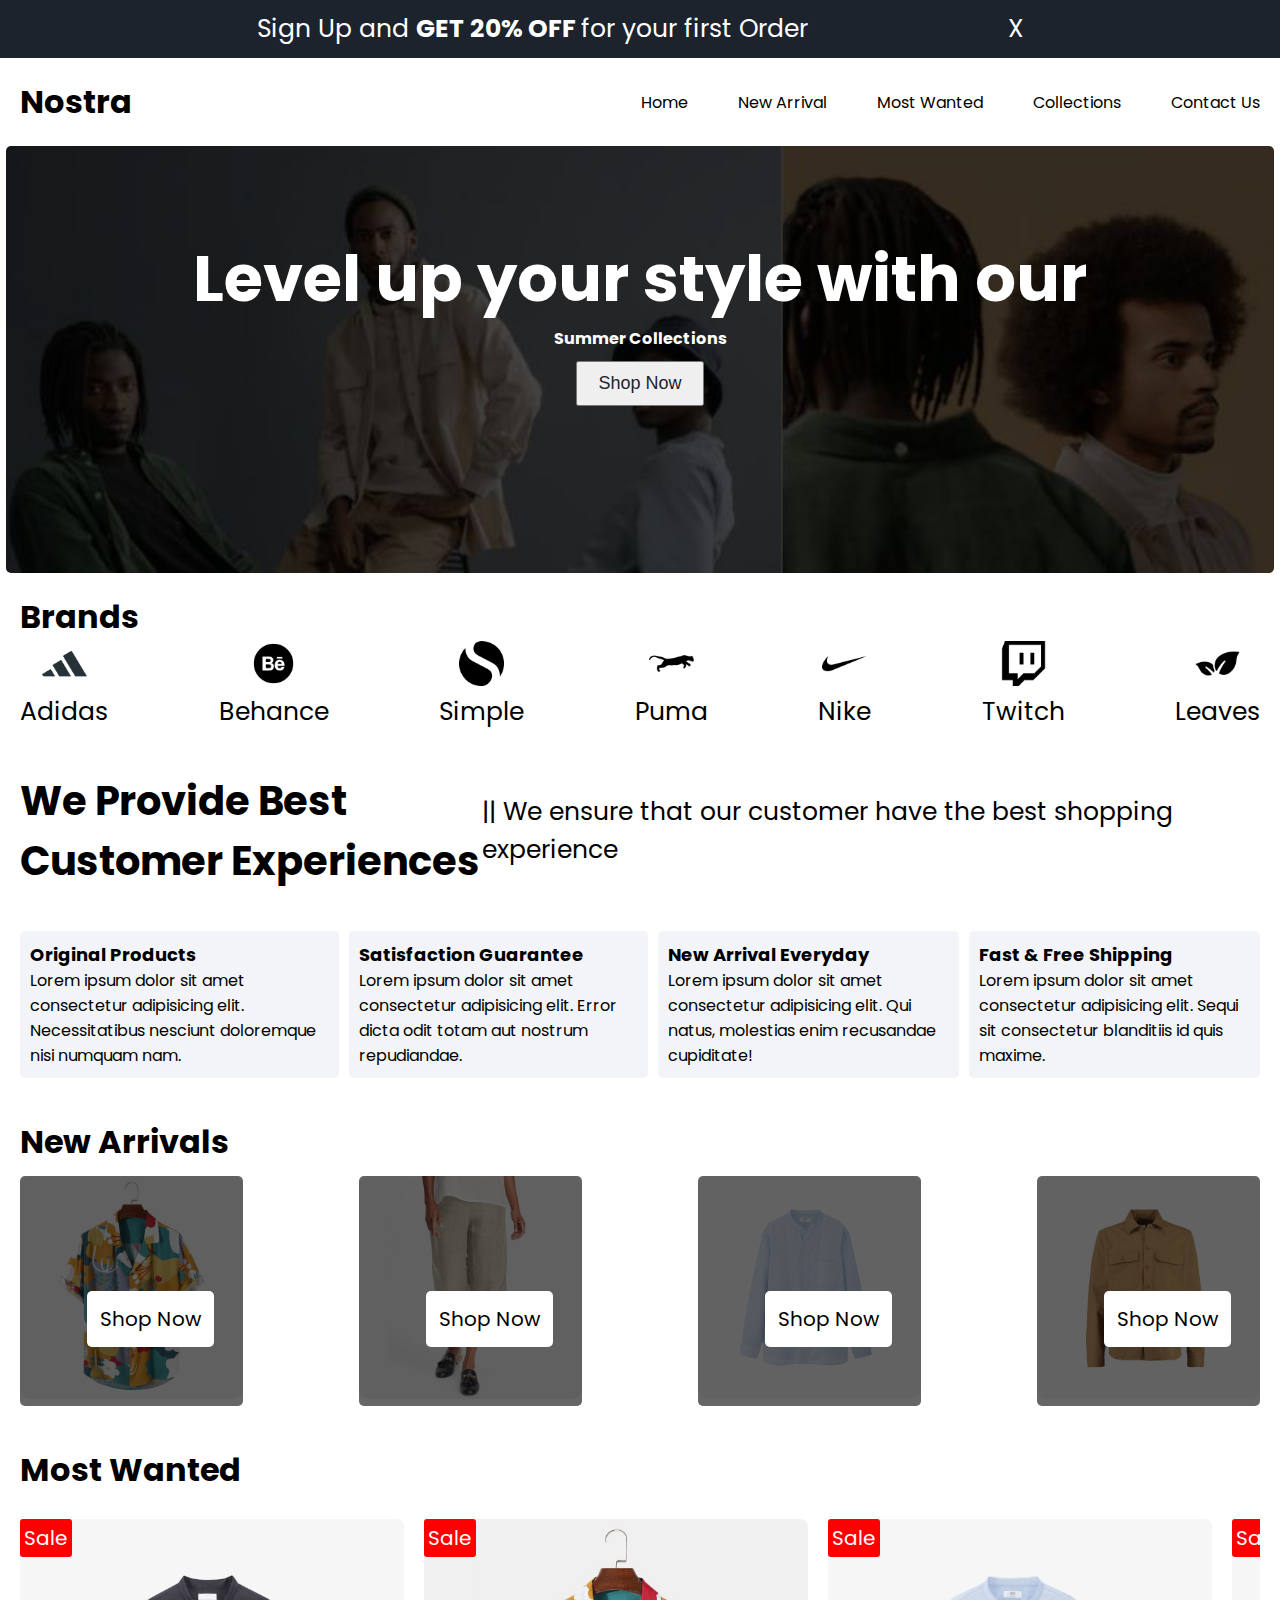
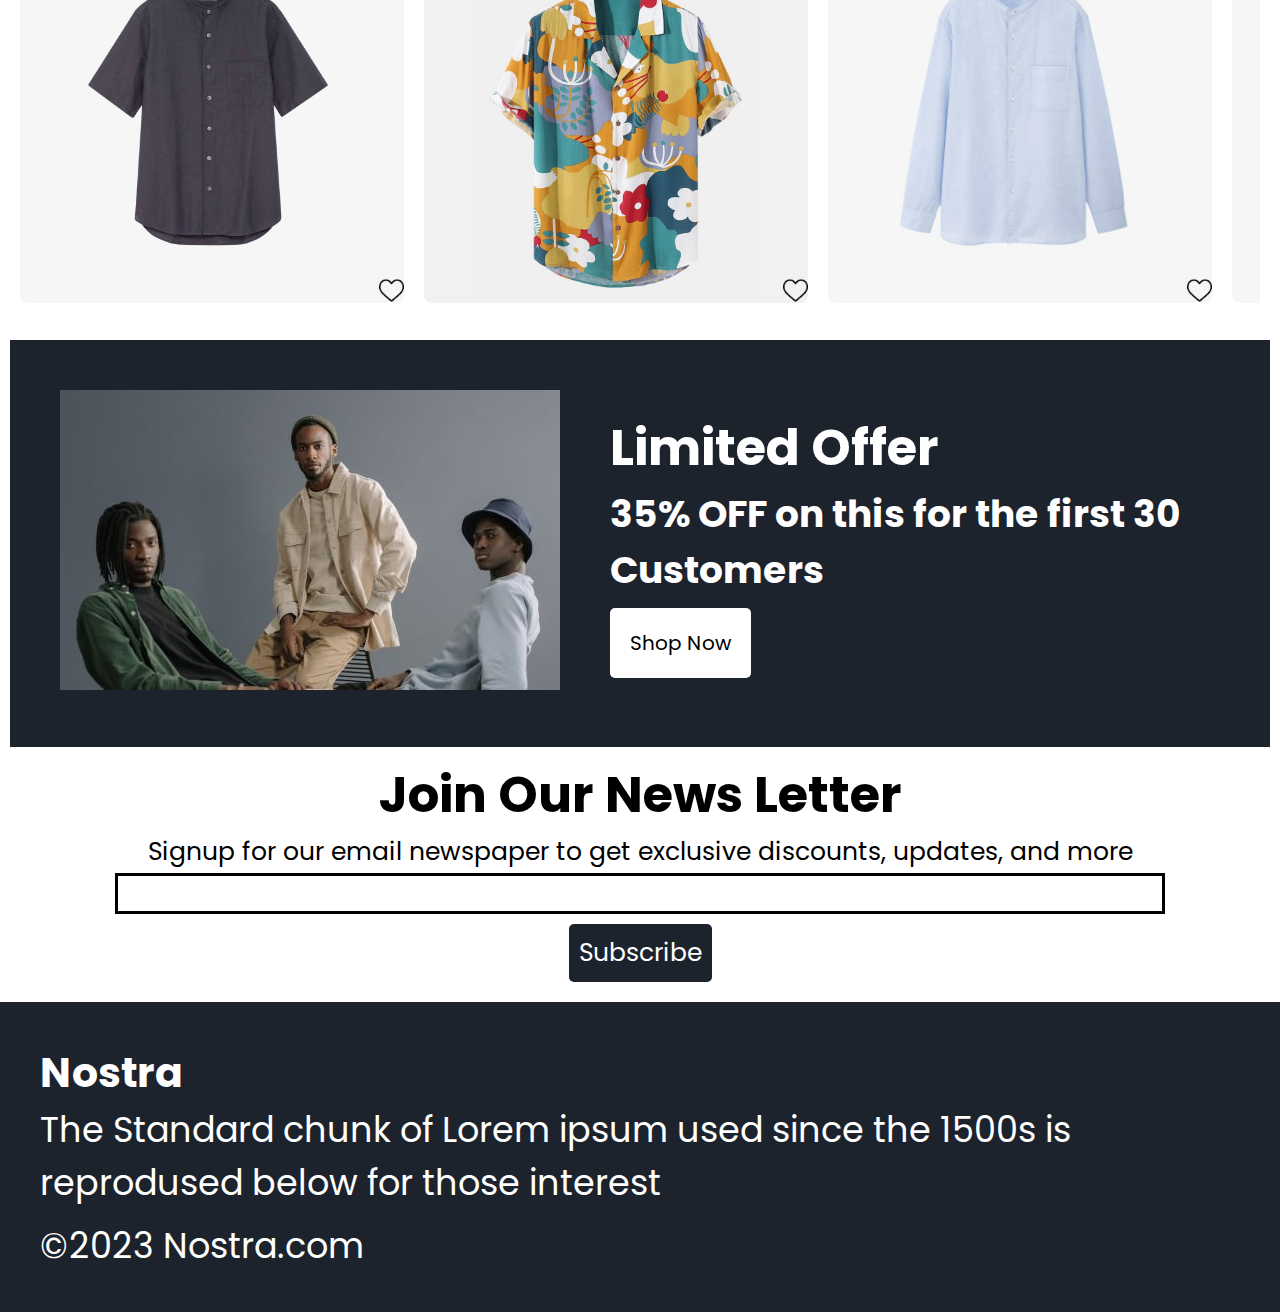
<file: index.html>
<!DOCTYPE html>
<html lang="en">

<head>
    <meta charset="UTF-8">
    <meta name="viewport" content="width=device-width, initial-scale=1.0">
    <title>Nostra</title>
    <!-- Link FontAwesome-->
    <link rel="preconnect" href="https://fonts.googleapis.com">
    <link rel="preconnect" href="https://fonts.gstatic.com" crossorigin>
    <link href="https://fonts.googleapis.com/css2?family=Poppins&display=swap" rel="stylesheet">
    <link rel="preconnect" href="https://fonts.googleapis.com">
    <link rel="preconnect" href="https://fonts.gstatic.com" crossorigin>
    <link href="https://fonts.googleapis.com/css2?family=Poppins:wght@400;700&display=swap" rel="stylesheet">
    <!-- Link Style sheet -->
    <link rel="stylesheet" href="style.css">
    <!-- FontAwesome CDN Link -->
    <link rel="stylesheet" href="https://cdnjs.cloudflare.com/ajax/libs/font-awesome/6.5.1/css/all.min.css"
        integrity="sha512-DTOQO9RWCH3ppGqcWaEA1BIZOC6xxalwEsw9c2QQeAIftl+Vegovlnee1c9QX4TctnWMn13TZye+giMm8e2LwA=="
        crossorigin="anonymous" referrerpolicy="no-referrer" />
</head>

<body>
    <!-- Sidebar Navigation Starts -->
    <div class="sidebar-nav" id="sidebar-nav">
        <h2 id="navclose">x</h2>
        <div class="sidebar-content">
            <p><a href="index.html">Home</a></p>
            <p><a href="#newarrival">New Arrival</a></p>
            <p><a href="#mostwanted">Most Wanted</a></p>
            <p><a href="collection.html">Collections</a></p>
            <p><a href="contact.html">Contact Us</a></p>
        </div>
    </div>
    <!-- Sidebar Navigation Starts -->
    <!-- Offer Popup -->
    <div class="popup">
        <p>Sign Up and <span>GET 20% OFF </span>for your first Order </p>
        <a href="">
            <p id="pop-close">X</p>
        </a>
    </div>
    <!-- Offer Popup -->
    <!-- Header Section Starts -->
    <div class="head-nav">
        <h1>Nostra</h1>
        <p class="menu-icon" id="menu-icon"><a href="#"><i class="fa-solid fa-bars" style="color: #000000;"></i></a></p>
    </div>
    <!-- Header Section for large screen -->

    <div class="headnav2">
        <div class="head-2 title">
            <h1>Nostra</h1>
        </div>
        <div class="navbar">
            <a href="index.html">
                <p>Home</p>
            </a>
            <a href="#newarrival">
                <p>New Arrival</p>
            </a>
            <a href="#mostwanted">
                <p>Most Wanted</p>
            </a>
            <a href="collection.html">
                <p>Collections</p>
            </a>
            <a href="contact.html">
                <p>Contact Us</p>
            </a>
        </div>
    </div>

    <!-- Header Section for large screen -->
    <!-- Header Section Ends -->

    <!-- Slide Container -->
    <div class="slider-container">
        <div class="slider-left">
            <i id="slider-left-activate" class="fa-solid fa-angle-left" style="color: #ffffff;"></i>
        </div>

        <div class="slider-content">
            <h1>Level up your style with our</h1>
            <h4>Summer Collections</h4>
            <button> Shop Now <i class="fa-solid fa-arrow-right"></i> </button>
        </div>

        <div class="slider-image-container">
            <img class="slider-image" src="img/others/slider-one.jpg" width="100%" alt="">
            <img class="slider-image" src="img/others/slider-one.jpg" alt="">
            <img class="slider-image" src="img/others/slider-one.jpg" alt="">
        </div>

        <div class="slider-right">

            <i id="slider-right-activate" class="fa-solid fa-angle-right" style="color: #ffffff;"></i>
        </div>
    </div>
    <!-- Slide Container -->
    <!-- Brand Section Starts -->
    <div class="brand-sec">
        <div class="brand-head">
            <h1>Brands</h1>
        </div>
        <div class="brand-images">
            <div class="image">
                <a href=""><img src="./img/icons/adidas.png" alt=""></a>
                <p>Adidas</p>
            </div>

            <div class="image">
                <a href=""><img src="./img/icons/behance.png" alt=""></a>
                <p>Behance</p>
            </div>
            <div class="image">
                <a href=""><img src="./img/icons/simple.png" alt=""></a>
                <p>Simple</p>
            </div>
            <div class="image">
                <a href=""><img src="./img/icons/puma.png" alt=""></a>
                <p>Puma</p>
            </div>
            <div class="image">
                <a href=""><img src="./img/icons/nike.png" alt=""></a>
                <p>Nike</p>
            </div>
            <div class="image">
                <a href=""><img src="./img/icons/twitch.png" alt=""></a>
                <p>Twitch</p>
            </div>
            <div class="image">
                <a href=""><img src="./img/icons/leaves.png" alt=""></a>
                <p>Leaves</p>
            </div>
        </div>
    </div>
    <!-- Brand Section Ends -->
    <!-- Statement for Customer Section Starts -->
    <div class="customer-container">
        <div class="customer-head">
            <h1>We Provide Best
                Customer Experiences</h1>
        </div>
        <div class="customer-para">
            <p>|| We ensure that our customer have the best shopping experience</p>
        </div>
    </div>
    <div class="products-stats">
        <div class="stats">
            <p class="stats-icon"><i class="fa-solid fa-circle-check" style="color: #000000;"></i></p>
            <p class="stats-title">Original Products</p>
            <p class="stats-para">Lorem ipsum dolor sit amet consectetur adipisicing elit. Necessitatibus nesciunt
                doloremque nisi numquam nam.</p>
        </div>
        <div class="stats">
            <p class="stats-icon"><i class="fa-regular fa-face-smile" style="color: #000000;"></i></p>
            <p class="stats-title">Satisfaction Guarantee</p>
            <p class="stats-para">Lorem ipsum dolor sit amet consectetur adipisicing elit. Error dicta odit totam aut
                nostrum repudiandae.</p>
        </div>
        <div class="stats">
            <p class="stats-icon"><i class="fa-solid fa-broom" style="color: #000000;"></i></p>
            <p class="stats-title">New Arrival Everyday</p>
            <p class="stats-para">Lorem ipsum dolor sit amet consectetur adipisicing elit. Qui natus, molestias enim
                recusandae cupiditate!</p>
        </div>
        <div class="stats">
            <p class="stats-icon"><i class="fa-solid fa-truck-fast" style="color: #000000;"></i></p>
            <p class="stats-title">Fast & Free Shipping</p>
            <p class="stats-para">Lorem ipsum dolor sit amet consectetur adipisicing elit. Sequi sit consectetur
                blanditiis id quis maxime.</p>
        </div>

    </div>
    <!-- Statement for Customer Section Endss -->
    <!-- New Arrivals -->
    <div class="new-arrival" id="newarrival">
        <div class="arrival-head">
            <h1>New Arrivals</h1>
        </div>
        <div class="arrival-container">
            <div class="arrival">
                <div class="arrival-img">
                    <img src="./img/products/f1.jpg" alt="">
                </div>
                <div class="shopbtn">
                    <p class="btn">Shop Now <i class="fa-solid fa-arrow-right" style="color: #000000;"></i> </p>
                </div>
                <div class="bg-border">

                </div>
            </div>
            <div class="arrival">
                <div class="arrival-img">
                    <img src="./img/products/f7.jpg" alt="">
                </div>
                <div class="shopbtn">
                    <p class="btn">Shop Now <i class="fa-solid fa-arrow-right" style="color: #000000;"></i> </p>
                </div>
                <div class="bg-border">

                </div>
            </div>
            <div class="arrival">
                <div class="arrival-img">
                    <img src="./img/products/n1.jpg" alt="">
                </div>
                <div class="shopbtn">
                    <p class="btn">Shop Now <i class="fa-solid fa-arrow-right" style="color: #000000;"></i> </p>
                </div>
                <div class="bg-border">

                </div>
            </div>
            <div class="arrival">
                <div class="arrival-img">
                    <img src="./img/products/n7.jpg" alt="">
                </div>
                <div class="shopbtn">
                    <p class="btn">Shop Now <i class="fa-solid fa-arrow-right" style="color: #000000;"></i> </p>
                </div>
                <div class="bg-border">

                </div>
            </div>
        </div>
    </div>
    <!-- New Arrivals -->

    <!-- Most Wanted Section Starts -->
    <div class="wanted-container" id="mostwanted">
        <div class="wanted-title">
            <h1>Most Wanted</h1>
        </div>
        <div class="wanted-parent-container">
            <div class="wanted-img-container">
                <div class="sale-img">
                    <img class="" src="./img/products/n8.jpg" alt="">
                </div>
                <div class="sale-icons">
                    <p class="sale-para">Sale</p>
                    <a href=""><img class="like-button" src="./img/icons/blackheart.png" alt="" width="25px"
                            height="25px"></a>
                </div>
            </div>
            <div class="wanted-img-container">
                <div class="sale-img">
                    <img class="" src="./img/products/f1.jpg" alt="">
                </div>
                <div class="sale-icons">
                    <p class="sale-para">Sale</p>
                    <a href=""><img class="like-button" src="./img/icons/blackheart.png" alt="" width="25px"
                            height="25px"></a>
                </div>
            </div>
            <div class="wanted-img-container">
                <div class="sale-img">
                    <img class="" src="./img/products/n1.jpg" alt="">
                </div>
                <div class="sale-icons">
                    <p class="sale-para">Sale</p>
                    <a href=""><img class="like-button" src="./img/icons/blackheart.png" alt="" width="25px"
                            height="25px"></a>
                </div>
            </div>
            <div class="wanted-img-container">
                <div class="sale-img">
                    <img class="" src="./img/products/n7.jpg" alt="">
                </div>
                <div class="sale-icons">
                    <p class="sale-para">Sale</p>
                    <a href=""><img class="like-button" src="./img/icons/blackheart.png" alt="" width="25px"
                            height="25px"></a>
                </div>
            </div>
            <div class="wanted-img-container">
                <div class="sale-img">
                    <img class="" src="./img/products/n3.jpg" alt="">
                </div>
                <div class="sale-icons">
                    <p class="sale-para">Sale</p>
                    <a href=""><img class="like-button" src="./img/icons/blackheart.png" alt="" width="25px"
                            height="25px"></a>
                </div>
            </div>
            <div class="wanted-img-container">
                <div class="sale-img">
                    <img src="./img/products/f7.jpg" alt="">
                </div>
                <div class="sale-icons">
                    <p class="sale-para">Sale</p>
                    <a href=""><img class="like-button" src="./img/icons/blackheart.png" alt="" width="25px"
                            height="25px"></a>
                </div>
            </div>
            <div class="wanted-img-container">
                <div class="sale-img">
                    <img src="./img/products/n4.jpg" alt="">
                </div>
                <div class="sale-icons">
                    <p class="sale-para">Sale</p>
                    <a href=""><img class="like-button" src="./img/icons/blackheart.png" alt="" width="25px"
                            height="25px"></a>
                </div>
            </div>
            <div class="wanted-img-container">
                <div class="sale-img">
                    <img src="./img/products/n7.jpg" alt="">
                </div>
                <div class="sale-icons">
                    <p class="sale-para">Sale</p>
                    <a href=""><img class="like-button" src="./img/icons/blackheart.png" alt="" width="25px"
                            height="25px"></a>
                </div>
            </div>

        </div>
    </div>
    <!-- Most Wanted Section Ends -->
    <!-- Offer Section Starts -->
    <div class="offer-container">
        <div class="offer-image">
            <img src="./img/others/offer.jpg" alt="">
        </div>
        <div class="offer-text">
            <h1>Limited Offer</h1>
            <h2>35% OFF on this for the first 30 Customers</h2>
            <div class="offer-button">
                <p class="offer-btn">Shop Now <i class="fa-solid fa-arrow-right" style="color: #000000;"></i> </p>
            </div>
        </div>
    </div>
    <!-- Offer Section Ends -->

    <!-- Newsletter Section Starts -->
    <div class="newsletter">
        <div class="newshead">
            <h1>Join Our News Letter</h1>
            <p>Signup for our email newspaper to get exclusive discounts, updates, and more</p>
            <input type="text" placeholder="">
        </div>
    </div>
    <div class="newsbutton">
        <div>
            <p class="newsbtn">Subscribe <i class="fa-solid fa-arrow-right" style="color: #fff;"></i> </p>
        </div>
        <div>

        </div>
    </div>
    <!-- Newsletter Section Starts -->
    <!-- Footer Section Starts -->
    <div class="footer">
        <h3 class="footer-head">Nostra</h3>
        <p>The Standard chunk of Lorem ipsum used since the 1500s is reprodused below for those interest</p>
        <div class="social-media">
            <a href=""><i class="fa-brands fa-instagram" style="color: #ffffff;"></i></a>
            <a href=""><i class="fa-brands fa-facebook" style="color: #ffffff;"></i></a>
            <a href=""><i class="fa-brands fa-twitter" style="color: #ffffff;"></i></a>
        </div>
        <p>&copy;2023 Nostra.com</p>
    </div>

    <!-- Footer Section Ends -->
</body>
<script src="script.js"></script>

</html>
</file>
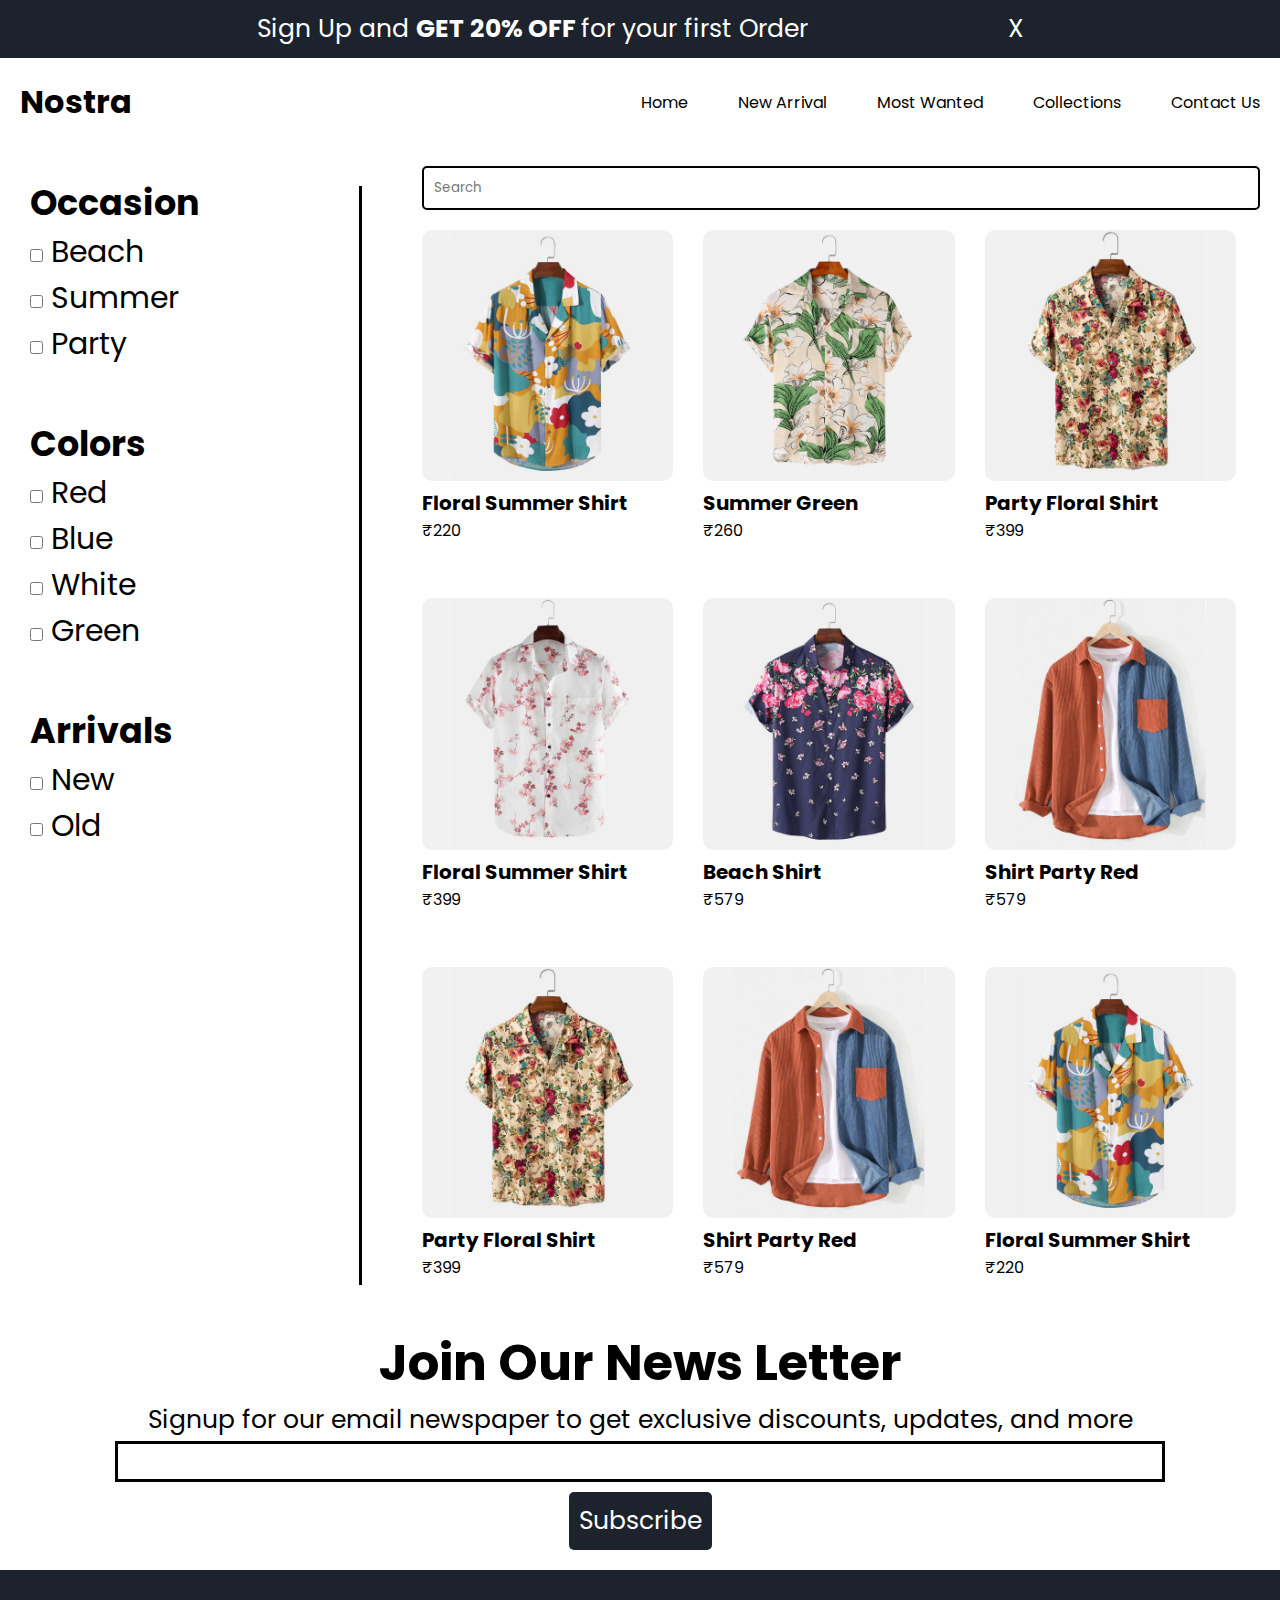
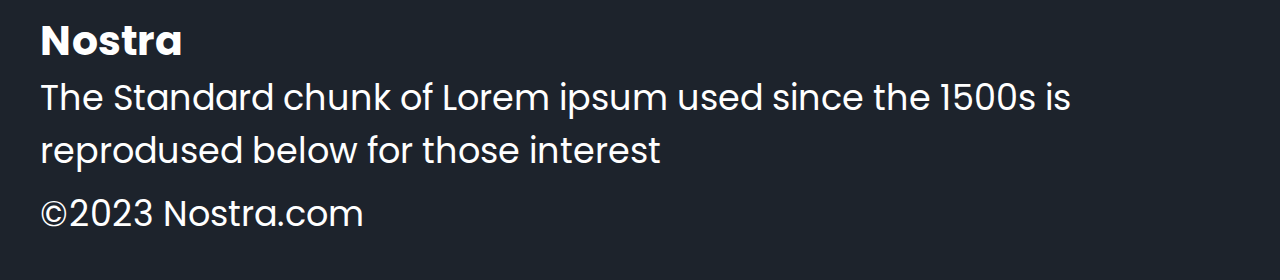
<file: collection.html>
<!DOCTYPE html>
<html lang="en">

<head>
    <meta charset="UTF-8">
    <meta name="viewport" content="width=device-width, initial-scale=1.0">
    <title>Collections</title>
    <!-- Link FontAwesome-->
    <link rel="preconnect" href="https://fonts.googleapis.com">
    <link rel="preconnect" href="https://fonts.gstatic.com" crossorigin>
    <link href="https://fonts.googleapis.com/css2?family=Poppins&display=swap" rel="stylesheet">
    <link rel="preconnect" href="https://fonts.googleapis.com">
    <link rel="preconnect" href="https://fonts.gstatic.com" crossorigin>
    <link href="https://fonts.googleapis.com/css2?family=Poppins:wght@400;700&display=swap" rel="stylesheet">
    <!-- Link Style sheet -->
    <link rel="stylesheet" href="style.css">
    <!-- FontAwesome CDN Link -->
    <link rel="stylesheet" href="https://cdnjs.cloudflare.com/ajax/libs/font-awesome/6.5.1/css/all.min.css"
        integrity="sha512-DTOQO9RWCH3ppGqcWaEA1BIZOC6xxalwEsw9c2QQeAIftl+Vegovlnee1c9QX4TctnWMn13TZye+giMm8e2LwA=="
        crossorigin="anonymous" referrerpolicy="no-referrer" />
</head>

<body>
    <!-- Sidebar Navigation Starts -->
    <div class="sidebar-nav" id="sidebar-nav">
        <h2 id="navclose">x</h2>
        <div class="sidebar-content">
            <p><a href="index.html">Home</a></p>
            <p><a href="#newarrival">New Arrival</a></p>
            <p><a href="#mostwanted">Most Wanted</a></p>
            <p><a href="collection.html">Collections</a></p>
            <p><a href="contact.html">Contact Us</a></p>
        </div>
    </div>
    <!-- Sidebar Navigation Starts -->
    <!-- Offer Popup -->
    <!-- Offer Popup -->
    <div class="popup">
        <p>Sign Up and <span>GET 20% OFF </span>for your first Order </p>
        <a href="">
            <p id="pop-close">X</p>
        </a>
    </div>
    <!-- Offer Popup -->
    <!-- Header Section Starts -->
    <div class="head-nav">
        <h1>Nostra</h1>
        <p class="menu-icon" id="menu-icon"><a href="#"><i class="fa-solid fa-bars" style="color: #000000;"></i></a></p>
    </div>
    <!-- Header Section for large screen -->



    <!-- Header Section for large screen -->
    <div class="headnav2">
        <div class="head-2 title">
            <h1>Nostra</h1>
        </div>
        <div class="navbar">
            <a href="index.html">
                <p>Home</p>
            </a>
            <a href="#newarrival">
                <p>New Arrival</p>
            </a>
            <a href="#mostwanted">
                <p>Most Wanted</p>
            </a>
            <a href="collection.html">
                <p>Collections</p>
            </a>
            <a href="contact.html">
                <p>Contact Us</p>
            </a>
        </div>
    </div>

    <!-- Header Section Starts -->
    <!-- Collection Page Starts -->

    <div class="collection">
        <div class="sidebar">
            <div class="occasion">
                <h1>Occasion</h1>
                <a href="">
                    <input type="checkbox" name="tags" value="Beach"> Beach <br>
                    <input type="checkbox" name="tags" value="Summer"> Summer <br>
                    <input type="checkbox" name="tags" value="Party"> Party <br>
                </a>

            </div>
            <div class="Colors">
                <h1>Colors</h1>
                <a href="">
                    <input type="checkbox" name="tags" value="Red"> Red <br>
                    <input type="checkbox" name="tags" value="Blue"> Blue <br>
                    <input type="checkbox" name="tags" value="White"> White<br>
                    <input type="checkbox" name="tags" value="Green"> Green <br>
                </a>
            </div>
            <div class="Arrivals">
                <h1>Arrivals</h1>
                <a href="">
                    <input type="checkbox" name="tags" value="New"> New <br>
                    <input type="checkbox" name="tags" value="Old"> Old <br>
                </a>
            </div>
        </div>
        <div class="rightbar">

        </div>
        <div class="collection-container">
            <div class="searchbar">
                <input type="text" placeholder="Search" id="search" style="width: 100%; outline: none;">
                <div class="search-icon">
                    <a href=""><i class="fa-solid fa-magnifying-glass" style="color: #000000;"></i></a>
                </div>
            </div>
            <div class="products">

            </div>
        </div>
    </div>
    <!-- Collection Page Ends -->
    <!-- Newsletter Section Starts -->
    <div class="newsletter">
        <div class="newshead">
            <h1>Join Our News Letter</h1>
            <p>Signup for our email newspaper to get exclusive discounts, updates, and more</p>
            <input type="text" placeholder="">
        </div>
    </div>
    <div class="newsbutton">
        <div>
            <p class="newsbtn">Subscribe <i class="fa-solid fa-arrow-right" style="color: #fff;"></i> </p>
        </div>
        <div>

        </div>
    </div>
    <!-- Newsletter Section Starts -->
    <!-- Footer Section Starts -->
    <div class="footer">
        <h3 class="footer-head">Nostra</h3>
        <p>The Standard chunk of Lorem ipsum used since the 1500s is reprodused below for those interest</p>
        <div class="social-media">
            <a href=""><i class="fa-brands fa-instagram" style="color: #ffffff;"></i></a>
            <a href=""><i class="fa-brands fa-facebook" style="color: #ffffff;"></i></a>
            <a href=""><i class="fa-brands fa-twitter" style="color: #ffffff;"></i></a>
        </div>
        <p>&copy;2023 Nostra.com</p>
    </div>

    <!-- Footer Section Ends -->
</body>
<script src="product.js"></script>

</html>
</file>
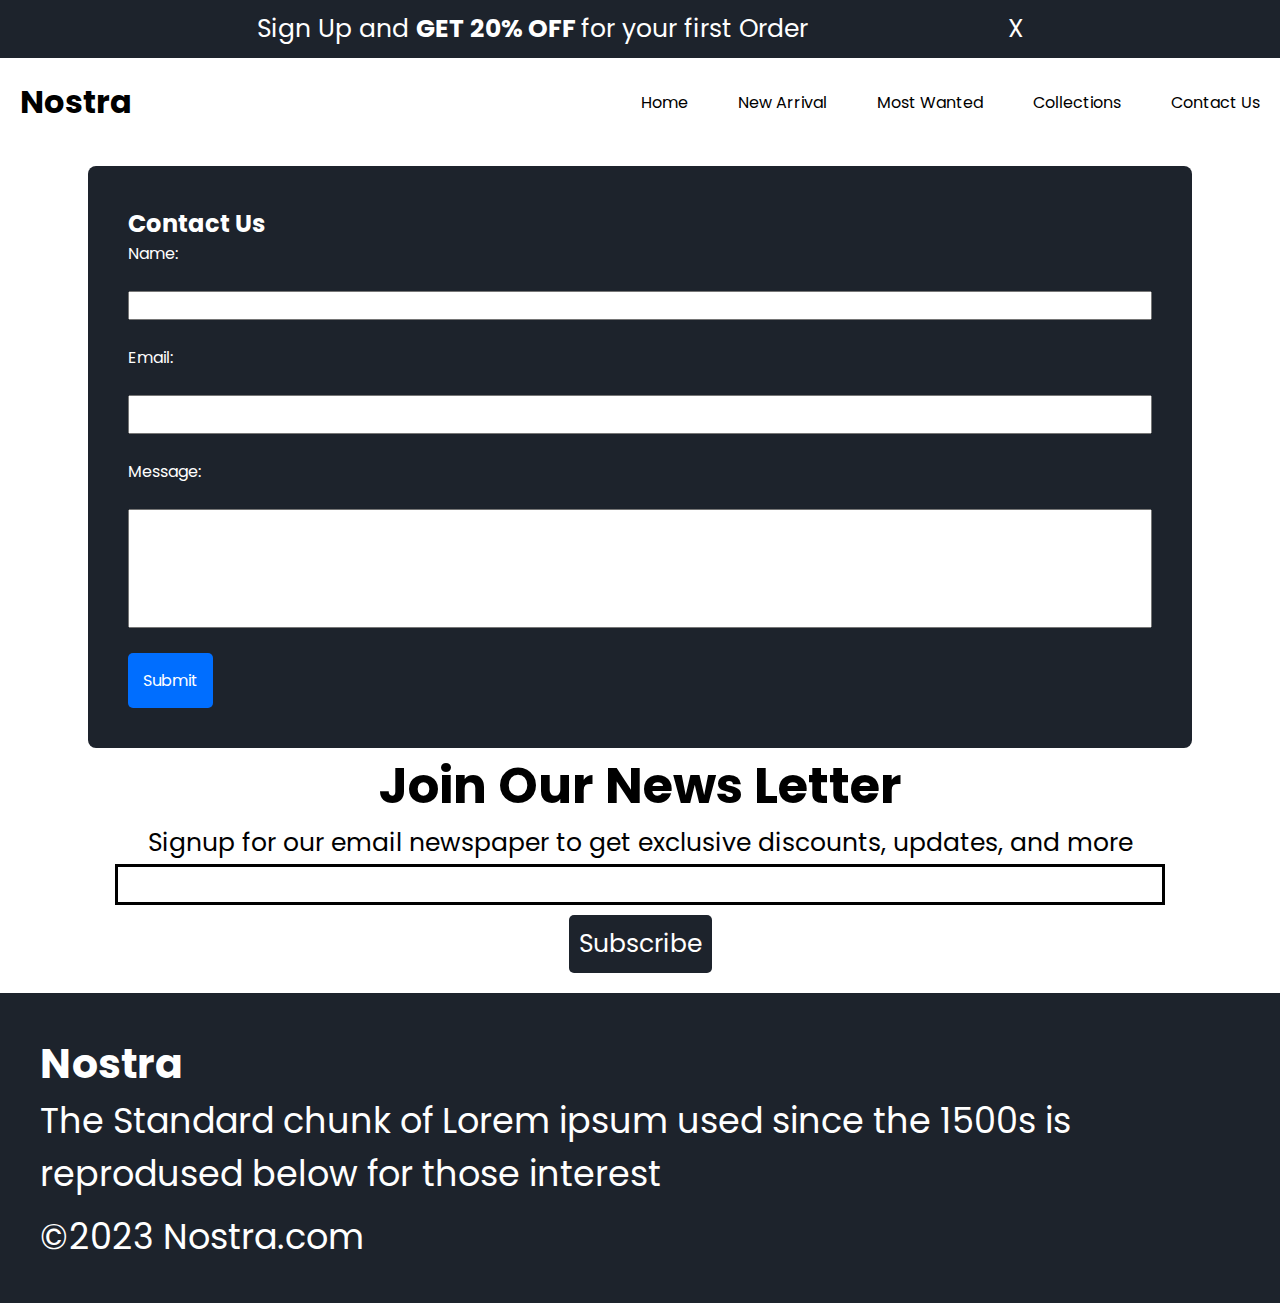
<file: contact.html>
<!DOCTYPE html>
<html lang="en">

<head>
    <meta charset="UTF-8">
    <meta name="viewport" content="width=device-width, initial-scale=1.0">
    <title>Contact</title>
    <!-- Link FontAwesome-->
    <link rel="preconnect" href="https://fonts.googleapis.com">
    <link rel="preconnect" href="https://fonts.gstatic.com" crossorigin>
    <link href="https://fonts.googleapis.com/css2?family=Poppins&display=swap" rel="stylesheet">
    <link rel="preconnect" href="https://fonts.googleapis.com">
    <link rel="preconnect" href="https://fonts.gstatic.com" crossorigin>
    <link href="https://fonts.googleapis.com/css2?family=Poppins:wght@400;700&display=swap" rel="stylesheet">
    <!-- Link Style sheet -->
    <link rel="stylesheet" href="style.css">
    <!-- FontAwesome CDN Link -->
    <link rel="stylesheet" href="https://cdnjs.cloudflare.com/ajax/libs/font-awesome/6.5.1/css/all.min.css"
        integrity="sha512-DTOQO9RWCH3ppGqcWaEA1BIZOC6xxalwEsw9c2QQeAIftl+Vegovlnee1c9QX4TctnWMn13TZye+giMm8e2LwA=="
        crossorigin="anonymous" referrerpolicy="no-referrer" />
</head>

<body>
    <!-- Sidebar Navigation Starts -->
    <div class="sidebar-nav" id="sidebar-nav">
        <h2 id="navclose">x</h2>
        <div class="sidebar-content">
            <p><a href="index.html">Home</a></p>
            <p><a href="#newarrival">New Arrival</a></p>
            <p><a href="#mostwanted">Most Wanted</a></p>
            <p><a href="collection.html">Collections</a></p>
            <p><a href="contact.html">Contact Us</a></p>
        </div>
    </div>
    <!-- Sidebar Navigation Starts -->
    <!-- Offer Popup -->
    <!-- Offer Popup -->
    <div class="popup">
        <p>Sign Up and <span>GET 20% OFF </span>for your first Order </p>
        <a href="">
            <p id="pop-close">X</p>
        </a>
    </div>
    <!-- Offer Popup -->
    <!-- Header Section Starts -->
    <div class="head-nav">
        <h1>Nostra</h1>
        <p class="menu-icon" id="menu-icon"><a href="#"><i class="fa-solid fa-bars" style="color: #000000;"></i></a></p>
    </div>
       <!-- Header Section for large screen -->

       <div class="headnav2">
        <div class="head-2 title">
            <h1>Nostra</h1>
        </div>
        <div class="navbar">
            <a href="index.html">
                <p>Home</p>
            </a>
            <a href="">
                <p>New Arrival</p>
            </a>
            <a href="">
                <p>Most Wanted</p>
            </a>
            <a href="collection.html">
                <p>Collections</p>
            </a>
            <a href="contact.html">
                <p>Contact Us</p>
            </a>
        </div>
    </div>
    <!-- Contact Section Starts -->

    <!-- Contact Section Ends -->

    <div class="contact-container">
        <div class="contactus">
            <div>
                <h2>Contact Us</h2>
            </div>
            <div>
                <form action="">
                    <div id="name">
                        <label for="name">Name:</label><br>
                        <input type="text" name="name" placeholder=""> <br>
                    </div>
                    <div id="email">
                        <label for="email" id="email">Email:</label><br>
                        <input type="email"> <br>
                    </div>
                    <div id="message">
                        <label for="Message">Message:</label><br>
                        <input type="text"><br>
                    </div>
                    <div>
                        <a href="">
                            <p id="sub-btn">Submit</p>
                        </a>
                    </div>
                </form>
            </div>
        </div>
    </div>





    <!-- Newsletter Section Starts -->
    <div class="newsletter">
        <div class="newshead">
            <h1>Join Our News Letter</h1>
            <p>Signup for our email newspaper to get exclusive discounts, updates, and more</p>
            <input type="text" placeholder="">
        </div>
    </div>
    <div class="newsbutton">
        <div>
            <p class="newsbtn">Subscribe <i class="fa-solid fa-arrow-right" style="color: #fff;"></i> </p>
        </div>
        <div>

        </div>
    </div>
    <!-- Newsletter Section Starts -->
    <!-- Footer Section Starts -->
    <div class="footer">
        <h3 class="footer-head">Nostra</h3>
        <p>The Standard chunk of Lorem ipsum used since the 1500s is reprodused below for those interest</p>
        <div class="social-media">
            <a href=""><i class="fa-brands fa-instagram" style="color: #ffffff;"></i></a>
            <a href=""><i class="fa-brands fa-facebook" style="color: #ffffff;"></i></a>
            <a href=""><i class="fa-brands fa-twitter" style="color: #ffffff;"></i></a>
        </div>
        <p>&copy;2023 Nostra.com</p>
    </div>

    <!-- Footer Section Ends -->
</body>

<script src="script.js"></script>
</html>
</file>
<file: style.css>
* {
    margin: 0;
    padding: 0;
}

body {
    font-family: 'Poppins', sans-serif;
}

body::-webkit-scrollbar {
    width: 0;
}

.head-nav {
    display: none;
}

.sidebar-nav {
    display: none;
}


/* Popup */
.popup {
    display: flex;
    gap: 200px;
    justify-content: center;
    font-size: 25px;
    background-color: rgb(29, 35, 44);
    color: white;
    padding: 10px;
}

.popup a {
    text-decoration: none;
    color: white;
}

.popclose a {
    text-decoration: none;
}

.popup span {
    font-weight: bolder;
}
#pop-close{
    cursor: pointer;
}
/* Popup */

/* Sidenavbar */

/* Header */
.headnav2 {
    display: flex;
    align-items: center;
    justify-content: space-between;
    padding: 20px;
    position: sticky;
    top: 0;
    z-index: 20;
    background-color: white;
    color: black;

}

.navbar {
    display: flex;
    gap: 50px;
    align-items: center;
}

.navbar a {
    text-decoration: none;
    color: black;
}

/* Header */

/* Slider Main Image */

.slider-container {
    overflow: hidden;
    display: flex;
    width: 99%;
    position: relative;
    border-radius: 5px;
    margin: auto;
}
.slider-image-container {
    display: flex;
    transition: 2s;
}

.slider-image {
    width: 100vw;
}

.slider-left {
    position: absolute;
    top: 35%;
    left: 5%;
    z-index: 1;
}

.slider-left i {
    font-size: 10vw;
    cursor: pointer;

}

.slider-right {
    position: absolute;
    top: 35%;
    right: 5%;
}

.slider-right i {
    font-size: 10vw;
    cursor: pointer;
}

.slider-content {
    position: absolute;
    color: white;
    text-align: center;
    width: 100%;
    top: 20%;
}

.slider-content h1 {
    font-size: 5vw;
}

.slider-content button {
    padding-left: 20px;
    padding-right: 20px;
    padding-top: 10px;
    padding-bottom: 10px;
    margin-top: 10px;
    color: #1D232C;
    cursor: pointer;
    font-size: 18px;
}

/* Slider Main Image */

/* Brands */
.brand-sec {
    padding: 20px;
}

.brand-images {
    display: flex;
    justify-content: space-between;
    text-align: center;
}

.brand-images img {
    width: 45px;
    height: 45px;
}

.image p {
    font-size: 25px;
}

/* Brands */

/* Customer Services */
.customer-container {
    display: flex;
    justify-content: space-between;
    align-items: center;
    padding: 20px;
}

.customer-head {
    width: 40%;
    font-size: 20px;
}

.customer-para p {
    font-size: 25px;
}

.products-stats {
    display: flex;
    padding: 20px;
    gap: 10px;
}

.stats {
    background-color: rgb(242, 244, 247);
    padding: 10px;
    border-radius: 5px;
}

.stats-icon {
    font-size: 50px;
}

.stats-title {
    font-weight: bolder;
    font-size: 18px;
}

/* Customer Services */

/* Arrival */
.new-arrival {
    padding: 20px;
}

.arrival-container {
    display: flex;
    justify-content: space-between;
    padding-top: 10px;
}

.arrival {
    width: 18%;
    position: relative;
}

.arrival-img img {
    width: 100%;
    border-radius: 10px;
}

.shopbtn {
    position: absolute;
    top: 50%;
    left: 30%;
    text-align: center;
    z-index: 1;

}

.btn {
    background-color: white;
    padding: 13px;
    border-radius: 5px;
}

.shopbtn p {
    font-size: 20px;
}

.bg-border {
    width: 100%;
    height: 100%;
    position: absolute;
    top: 0;
    background-color: black;
    opacity: 0.6;
    border-radius: 5px;
}

/* Arrival */


/* Most Wanted */

.wanted-parent-container {
    display: flex;
    justify-content: space-between;
    margin-top: 2vw;
    overflow-x: scroll;
    gap: 20px;
}

.wanted-img-container {
    position: relative;
}

.wanted-container {
    padding: 20px;
}

.sale-img img {
    width: 384px;
    border-radius: 8px;
}

.wanted-parent-container::-webkit-scrollbar {
    appearance: none;
    /* remind for preventdefault()*/
}

.sale-para {
    position: absolute;
    top: 0;
    left: 0;
    background-color: red;
    color: white;
    padding: 4px;
    font-size: 20px;
    border-radius: 3px;
}

.sale-icons a {
    position: absolute;
    right: 0;
    bottom: 0;
}

/* Most Wanted */


/* Offer */
.offer-container {
    display: flex;
    gap: 50px;
    padding: 50px;
    background-color: rgb(29, 35, 44);
    color: white;
    align-items: center;
    justify-content: center;
    margin: 10px;
}

.offer-text {
    font-size: 25px;
}

.offer-btn {
    background-color: white;
    color: black;
    width: fit-content;
    padding: 20px;
    font-size: 20px;
    border-radius: 5px;
}

.offer-button {
    margin-top: 10px;
}

/* Offer */

/* Newsletter */
.newsletter {
    display: flex;
    flex-direction: column;
    text-align: center;
}

.newshead {
    font-size: 25px
}

.newshead input {
    width: 80%;
    border: solid black 3px;
    padding: 10px;
}

.newsbutton {
    display: flex;
    flex-direction: column;
    justify-content: center;
    align-items: center;
    margin-top: 10px;
}

.newsbtn {
    width: fit-content;
    background-color: rgb(29, 35, 44);
    color: white;
    font-size: 25px;
    padding: 10px;
    border-radius: 5px;
}

/* Newsletter */
/* Footer */
.footer {
    background-color: rgb(29, 35, 44);
    color: white;
    padding: 40px;
    margin-top: 20px;
    font-size: 35px;
}

.social-media {
    display: flex;
    gap: 30px;
    margin-top: 10px;
    font-size: 30px;
}

/* footer */

/* Collection */

.collection {
    display: flex;
    padding: 20px;
    gap: 40px;
}

.searchbar {
    display: flex;
    border: solid black 2px;
    padding: 10px;
    border-radius: 5px;
}

.searchbar input {
    border: none;
    font-family: 'Poppins', sans-serif;
}

.rightbar {
    border-left: solid black;
    margin: 20px;
}

.sidebar {
    margin: 10px;
    margin-right: 100px;
    display: flex;
    flex-direction: column;
    gap: 50px;
}

.sidebar h1 {
    font-size: 35px;
}

.sidebar a {
    font-size: 30px;
    text-decoration: none;
    color: black;
}

.products{
    display: flex;
    flex-wrap: wrap;
    gap: 30px;
    margin-top: 20px;
}
.product{
    width: 30%;
}
.product img{
    width: 100%;
    border-radius: 10px;
}
.product h1{
    font-size: 20px;
}
/* Collection */

/* Contact Section Starts Here */
.contact-container {
    display: flex;
    justify-content: center;
    margin-top: 10px;
}

.contactus {
    background-color: rgb(29, 35, 44);
    color: white;
    padding: 40px;
    border-radius: 8px;
    width: 80%;
    margin-top: 10px;
}

#name,
#email,
#message,
#sub-btn {
    display: grid;
    grid-template-columns: 1;
    row-gap: 0;
    border-radius: 3px;
}

#name input {
    padding: 5px;
    outline: none;
}

#email input {
    padding: 10px;
    outline: none;
}

#message input {
    outline: none;
    padding: 50px;
}

#sub-btn {
    width: fit-content;
    background-color: rgb(0, 110, 255);
    color: white;
    padding: 15px;
    border-radius: 5px;

}

.contactus a {
    text-decoration: none;
}

/* Media Queries Here */

@media screen and (max-width:900px) {

    /* Popup */
    body::-webkit-scrollbar {
        width: 0;
    }

    .popup {
        font-size: 12px;
        justify-content: space-evenly;
    }

    .head-nav {
        display: block;
        display: flex;
        justify-content: space-between;
        align-items: center;
        padding: 10px;
        position: sticky;
        background-color: white;
        top: 0;
        z-index: 10;
    }

    .headnav2 {
        display: none;
    }

    .brand-images img {
        width: 25px;
        height: 25px;
    }

    .image p {
        font-size: 15px;
    }

    .customer-head h1 {
        font-size: 14px;
    }

    .customer-para p {
        font-size: 8px;
        justify-self: flex-end;
    }

    .stats-icon {
        font-size: 14px;
    }

    .stats-title {
        font-size: 8px;
    }

    .stats-para {
        font-size: 8px;
    }

    .shopbtn {
        top: 40%;
        left: 10%;

    }

    .shopbtn p {
        font-size: 9px;
        padding: 5px;
    }

    .sale-img img {
        width: 100px;
    }

    .sale-para {
        position: absolute;
        top: 0;
        left: 0;
        background-color: red;
        color: white;
        padding: 4px;
        font-size: 10px;
        border-radius: 3px;
    }

    .sale-icons img {
        position: absolute;
        right: 0;
        bottom: 8px;
        width: 15px;
        height: 15px;
    }

    .offer-container {
        padding: 20px;
    }

    .offer-image {
        width: 70%;
    }

    .offer-image img {
        width: 100%;
    }

    .offer-text {
        width: 30%;
    }

    .offer-text h1 {
        font-size: 16px;
    }

    .offer-text h2 {
        font-size: 12px;
    }

    .offer-btn {
        padding: 5px;
        font-size: 12px;
    }

    .newshead h1 {
        font-size: 18px
    }

    .newshead input {
        width: 80%;
        border: solid black 3px;
        padding: 10px;
    }

    .newshead p {
        font-size: 10px;
    }

    .newsbtn {
        font-size: 15px;
        padding: 5px;
    }

    .footer {
        padding: 40px;
        margin-top: 20px;
        font-size: 14px;
    }

    .social-media {
        font-size: 10px;
    }

    .sidebar-nav {
        display: block;
        background-color: #1D232C;
        color: white;
        position: fixed;
        width: 50%;
        height: 100vh;
        z-index: 20;
        margin-left: -60%;
        transition: 1s;
    }

    .sidebar-nav h2 {
        text-align: right;
        margin-right: 5px;
        padding: 5px;
        font-size: 18px;
        padding-top: 10px;
        cursor: pointer;
    }

    .sidebar-content {
        display: flex;
        flex-direction: column;
        padding: 20px;
        gap: 30px;
    }

    .sidebar-content a {
        text-decoration: none;
        color: white;
    }

    .sidebar-content a:hover {
        text-decoration: underline;
    }

    /* Collection */


    .sidebar h1 {
        font-size: 18px;
    }

    .sidebar a {
        font-size: 10px;
        text-decoration: none;
        color: black;
    }

    .sidebar {
        margin-right: 30px;
    }
    .collection{
        gap: 10px;
    }
    .products{
        flex-grow: 1;
        flex-basis: 33%;
    }
    .product{
        width: 40%;
    }
    .product h1{
        font-size: 10px;
    }
    .product p{
        font-size: 10px
    }

}
</file>
